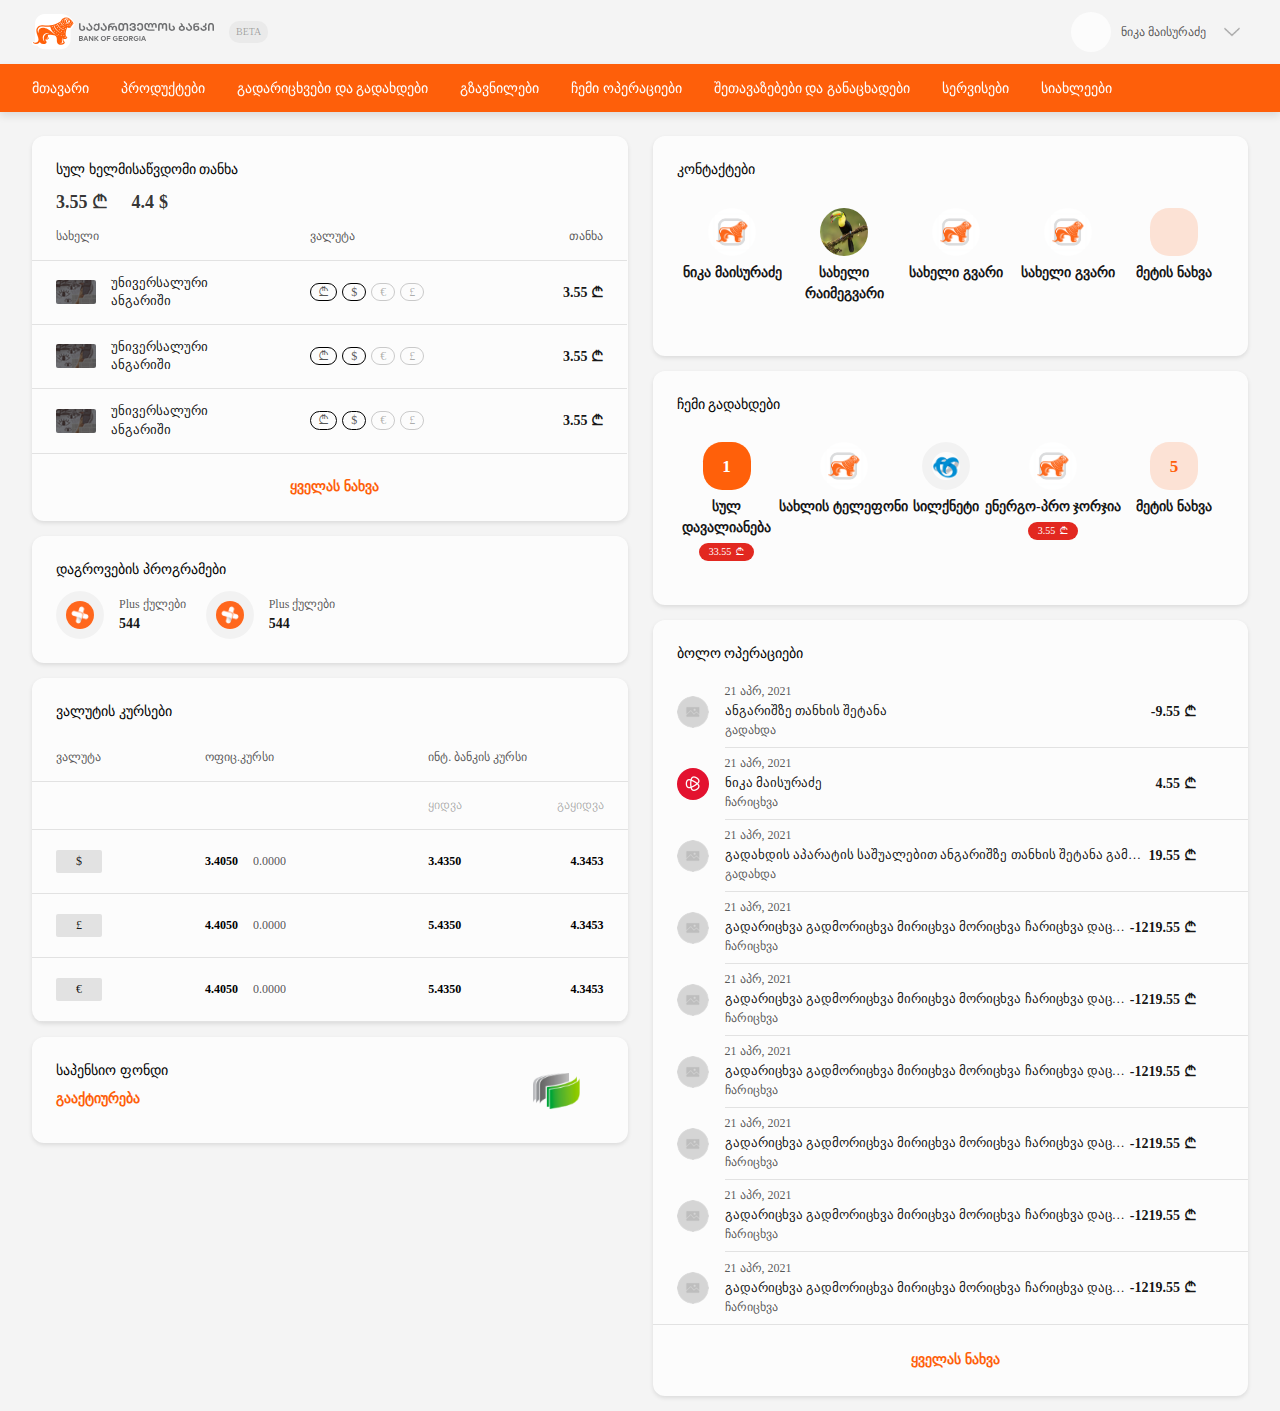
<file: index.html>
<html lang="en">
<head>
    <meta charset="UTF-8">
    <meta http-equiv="X-UA-Compatible" content="IE=edge">
    <meta name="viewport" content="width=device-width, initial-scale=1.0">
    <title>iBank</title>
    <link rel="stylesheet" href="styles.css">
    <link rel="stylesheet" href="https://cdnjs.cloudflare.com/ajax/libs/font-awesome/5.15.3/css/all.min.css" integrity="sha512-iBBXm8fW90+nuLcSKlbmrPcLa0OT92xO1BIsZ+ywDWZCvqsWgccV3gFoRBv0z+8dLJgyAHIhR35VZc2oM/gI1w==" crossorigin="anonymous" />
</head>
<body>
     <header>
        <div class="menu-bar">
            <div class="container">
                <div class="logo-wrapper">
                    <img src="Assets/large.svg" alt="">
                    <div class="website-version text-normal not-available">BETA</div>
                </div>
                <div class="options-wrapper">
                    <i class="fas fa-moon icon-border icon-center"></i>
                    <i class="far fa-user icon-center"></i>
                    <div class="user-name text-small">ნიკა მაისურაძე</div>
                    <div class="icon-border icon-center">
                        <img src="Assets/profile-arrow.png" style="width: 16px">
                    </div>
                </div>
            </div>
        </div>
    </header>
    
    <nav class="nav-bar">
        <div class="container">
            <a href="#">მთავარი</a>
            <a href="#">პროდუქტები</a>
            <a href="#">გადარიცხვები და გადახდები</a>
            <a href="#">გზავნილები</a>
            <a href="#">ჩემი ოპერაციები</a>
            <a href="#">შეთავაზებები და განაცხადები</a>
            <a href="#">სერვისები</a>
            <a href="./pages/news.html">სიახლეები</a>
        </div>
    </nav>

    <main class="container">
        <!-- left column -->
        <div class="main-column">
            <section class="section-card plastic-card">
                <h3 class="section-name">სულ ხელმისაწვდომი თანხა</h3>
                <div class="section-content">
                    <div class="current-balance">
                        <div class="money-unit text-normal-bold">
                            <div class="money-amount">3.55</div>
                            <div class="money-currency">₾</div>
                        </div>
                        <div class="money-unit text-normal-bold">
                            <div class="money-amount">4.4</div>
                            <div class="money-currency">$</div>
                        </div>
                    </div>
                    <div class="plastic-card-info">
                        <div class="grid-row">
                            <div class="col-name">სახელი</div>
                            <div class="col-name column-2">ვალუტა</div>
                            <div class="col-name column-3">თანხა</div>
                        </div>

                        <div class="grid-row ">
                            <div class="plastic-card-wrapper">
                                <img src="Assets/4.png" alt="">
                                <div class="text-normal">უნივერსალური ანგარიში</div>
                            </div>

                            <div class="currency-wrapper text-small column-2">
                                <div>₾</div>
                                <div>$</div>
                                <div class="not-available">€</div>
                                <div class="not-available">£</div>
                            </div>

                            <div class="money-unit text-normal-bold column-3">
                                <div class="money-amount">3.55</div>
                                <div class="money-currency">₾</div>
                            </div>
                        </div>

                        <div class="grid-row ">
                            <div class="plastic-card-wrapper">
                                <img src="Assets/4.png" alt="">
                                <div class="text-normal">უნივერსალური ანგარიში</div>
                            </div>

                            <div class="currency-wrapper text-small column-2">
                                <div>₾</div>
                                <div>$</div>
                                <div class="not-available">€</div>
                                <div class="not-available">£</div>
                            </div>

                            <div class="money-unit text-normal-bold column-3">
                                <div class="money-amount">3.55</div>
                                <div class="money-currency">₾</div>
                            </div>
                        </div>

                        <div class="grid-row ">
                            <div class="plastic-card-wrapper">
                                <img src="Assets/4.png" alt="">
                                <div class="text-normal">უნივერსალური ანგარიში</div>
                            </div>

                            <div class="currency-wrapper text-small column-2">
                                <div>₾</div>
                                <div>$</div>
                                <div class="not-available">€</div>
                                <div class="not-available">£</div>
                            </div>

                            <div class="money-unit text-normal-bold column-3">
                                <div class="money-amount">3.55</div>
                                <div class="money-currency">₾</div>
                            </div>
                        </div>

                        <div class="grid-row">
                            <div class="list-all">
                                <div>
                                    <i class="fas fa-chevron-right" style="height:10px"></i>
                                    <div class="text-normal-bold">ყველას ნახვა</div>
                                </div>
                            </div>
                        </div>
                        
                    </div>
                    
                </div>
            </section>
            <section class="section-card points">
                <h3 class="section-name">დაგროვების პროგრამები</h3>
                <div class="section-content">
                    <div class="points-wrapper">
                        <img class="profile-image" src="Assets/plus.png" alt="">
                        <div class="points-info">
                            <div class="text-small">Plus ქულები</div>
                            <div class="text-normal-bold">544</div>
                        </div>
                    </div>
                    <div class="points-wrapper">
                        <img class="profile-image" src="Assets/plus.png" alt="">
                        <div class="points-info">
                            <div class="text-small">Plus ქულები</div>
                            <div class="text-normal-bold">544</div>
                        </div>
                    </div>
                </div>
            </section>

            <section class="section-card currency">
                <h3 class="section-name">ვალუტის კურსები</h3>
                <div class="section-content">

                    <div class="col-currency col-name">ვალუტა</div>
                    <div class="col-officialCurrency col-name">ოფიც.კურსი</div>
                    <div class="col-ibankCurrency col-name">ინტ. ბანკის კურსი</div>

                    <div class="col-empty"></div>
                    <div class="col-buyPrice text-small not-available">ყიდვა</div>
                    <div class="col-sellPrice text-small not-available">გაყიდვა</div>

                        <div class="col-currency text-small"><div>$</div></div>
                        <div class="col-officialCurrency">
                            <div class="text-small-bold">3.4050</div>
                            <div class="text-small">0.0000</div>
                        </div>
                        <div class="col-buyPrice text-small-bold">3.4350</div>
                        <div class="col-sellPrice text-small-bold">4.3453</div>

                        <div class="col-currency text-small"><div>£</div></div>
                        <div class="col-officialCurrency">
                            <div class="text-small-bold">4.4050</div>
                            <div class="text-small">0.0000</div>
                        </div>
                        <div class="col-buyPrice text-small-bold">5.4350</div>
                        <div class="col-sellPrice text-small-bold">4.3453</div>
                    
                        <div class="col-currency text-small"><div>€</div></div>
                        <div class="col-officialCurrency">
                            <div class="text-small-bold">4.4050</div>
                            <div class="text-small">0.0000</div>
                        </div>
                        <div class="col-buyPrice text-small-bold">5.4350</div>
                        <div class="col-sellPrice text-small-bold">4.3453</div>

                </div>
            </section>

            <section class="section-card pension">
                <h3 class="section-name">საპენსიო ფონდი</h3>
                <div class="section-content">
                    <a class="text-normal-bold" href="#">გააქტიურება</a>
                    <img class="pension-image" src="Assets/pension-agency-logo.png" alt="">
                </div>
            </section>
        </div>
        <!-- right column -->
        <div class="main-column">

            <section class="section-card contacts">
                <h3 class="section-name">კონტაქტები</h3>
                <div class="section-content">

                    <div class="profiles-section">
                        <div class="profile-item">
                            <img class="profile-image" src="Assets/BOG.png" alt="">
                            <div class="profile-name text-normal-bold">ნიკა მაისურაძე</div>
                        </div>
                        <div class="profile-item">
                            <img class="profile-image" src="Assets/toucan.jpg" alt="">
                            <div class="profile-name text-normal-bold">სახელი რაიმეგვარი</div>
                        </div>
                        <div class="profile-item">
                            <img class="profile-image" src="Assets/BOG.png" alt="">
                            <div class="profile-name text-normal-bold">სახელი გვარი</div>
                        </div>
                        <div class="profile-item">
                            <img class="profile-image" src="Assets/BOG.png" alt="">
                            <div class="profile-name text-normal-bold">სახელი გვარი</div>
                        </div>
                    </div>

                    <div class="profile-item see-more">
                        <i class="fas fa-ellipsis-h icon-center profile-image"></i>
                        <div class="profile-name text-normal-bold">მეტის ნახვა</div>
                    </div>

                </div>
            </section>

            <section class="section-card payments">
                <h3 class="section-name">ჩემი გადახდები</h3>
                <div class="section-content">

                    <div class="profile-item all-payments">
                        <div class="icon-center profile-image text-normal-bold">1</div>
                        <div class="profile-name text-normal-bold">სულ დავალიანება</div>
                        <div class="money-unit text-small">
                            <div class="money-amount">33.55</div>
                            <div class="money-currency">₾</div>
                        </div>
                    </div>

                     <div class="payments-section"> 

                        <div class="profile-item">
                            <img class="profile-image" src="Assets/BOG.png" alt="">
                            <div class="profile-name text-normal-bold">სახლის ტელეფონი</div>
                        
                        </div>
                        <div class="profile-item">
                            <img class="profile-image profile-icon" src="Assets/silknet.jpg" alt="">
                            <div class="profile-name text-normal-bold">სილქნეტი</div>
            
                        </div>
                        <div class="profile-item">
                            <img class="profile-image" src="Assets/BOG.png" alt="">
                            <div class="profile-name text-normal-bold">ენერგო-პრო ჯორჯია</div>
                            <div class="money-unit text-small">
                                <div class="money-amount">3.55</div>
                                <div class="money-currency">₾</div>
                            </div>
                        </div>

                    </div>

                    <div class="profile-item see-more">
                        <div class="icon-center profile-image text-normal-bold">5</div>
                        <div class="profile-name text-normal-bold">მეტის ნახვა</div>
                    </div>

                </div>
            </section>

            <section class="section-card last-operations">
                <h3 class="section-name">ბოლო ოპერაციები</h3>
                <div class="section-content">

                    <div class="operation-records">
                        <img class="operation-image" src="Assets/no-image-large.png"></img>
                        <div class="operation-data-wrapper">
                            <div class="operation-data-grid">
                                <div class="operation-data text-small">21 აპრ, 2021</div>
                                <div class="operation-location text-normal">ანგარიშზე თანხის შეტანა</div>
                                <div class="operation-type text-small">გადახდა</div >
                            </div>
                        </div>
                        <div class="money-unit text-normal-bold">
                            <div class="money-amount">-9.55</div>
                            <div class="money-currency">₾</div>
                            <i class="fas fa-ellipsis-v icon-border icon-center"></i>
                        </div>
                    </div>

                    <div class="operation-records">
                        <img class="operation-image" src="Assets/magti.jpeg"></img>
                        <div class="operation-data-wrapper">
                            <div class="operation-data-grid">
                                <div class="operation-data text-small">21 აპრ, 2021</div>
                                <div class="operation-location text-normal">ნიკა მაისურაძე</div>
                                <div class="operation-type text-small">ჩარიცხვა</div >
                            </div>
                        </div>
                        <div class="money-unit text-normal-bold">
                            <div class="money-amount">4.55</div>
                            <div class="money-currency">₾</div>
                            <i class="fas fa-ellipsis-v icon-border icon-center"></i>
                        </div>
                    </div>

                    <div class="operation-records">
                        <img class="operation-image" src="Assets/no-image-large.png"></img>
                        <div class="operation-data-wrapper">
                            <div class="operation-data-grid">
                                <div class="operation-data text-small">21 აპრ, 2021</div>
                                <div class="operation-location text-normal">გადახდის აპარატის საშუალებით ანგარიშზე თანხის შეტანა გამოტანა მიტანა მოტანა</div>
                                <div class="operation-type text-small">გადახდა</div >
                            </div>
                        </div>
                        <div class="money-unit text-normal-bold">
                            <div class="money-amount">19.55</div>
                            <div class="money-currency">₾</div>
                            <i class="fas fa-ellipsis-v icon-border icon-center"></i>
                        </div>
                    </div>

                    <div class="operation-records">
                        <img class="operation-image" src="Assets/no-image-large.png"></img>
                        <div class="operation-data-wrapper">
                            <div class="operation-data-grid">
                                <div class="operation-data text-small">21 აპრ, 2021</div>
                                <div class="operation-location text-normal">გადარიცხვა გადმორიცხვა მირიცხვა მორიცხვა ჩარიცხვა დაცხა გაცხა გამოცხა</div>
                                <div class="operation-type text-small">ჩარიცხვა</div >
                            </div>
                        </div>
                        <div class="money-unit text-normal-bold">
                            <div class="money-amount">-1219.55</div>
                            <div class="money-currency">₾</div>
                            <i class="fas fa-ellipsis-v icon-border icon-center"></i>
                        </div>
                    </div>

                    <div class="operation-records">
                        <img class="operation-image" src="Assets/no-image-large.png"></img>
                        <div class="operation-data-wrapper">
                            <div class="operation-data-grid">
                                <div class="operation-data text-small">21 აპრ, 2021</div>
                                <div class="operation-location text-normal">გადარიცხვა გადმორიცხვა მირიცხვა მორიცხვა ჩარიცხვა დაცხა გაცხა გამოცხა</div>
                                <div class="operation-type text-small">ჩარიცხვა</div >
                            </div>
                        </div>
                        <div class="money-unit text-normal-bold">
                            <div class="money-amount">-1219.55</div>
                            <div class="money-currency">₾</div>
                            <i class="fas fa-ellipsis-v icon-border icon-center"></i>
                        </div>
                    </div>

                    <div class="operation-records">
                        <img class="operation-image" src="Assets/no-image-large.png"></img>
                        <div class="operation-data-wrapper">
                            <div class="operation-data-grid">
                                <div class="operation-data text-small">21 აპრ, 2021</div>
                                <div class="operation-location text-normal">გადარიცხვა გადმორიცხვა მირიცხვა მორიცხვა ჩარიცხვა დაცხა გაცხა გამოცხა</div>
                                <div class="operation-type text-small">ჩარიცხვა</div >
                            </div>
                        </div>
                        <div class="money-unit text-normal-bold">
                            <div class="money-amount">-1219.55</div>
                            <div class="money-currency">₾</div>
                            <i class="fas fa-ellipsis-v icon-border icon-center"></i>
                        </div>
                    </div>

                    <div class="operation-records">
                        <img class="operation-image" src="Assets/no-image-large.png"></img>
                        <div class="operation-data-wrapper">
                            <div class="operation-data-grid">
                                <div class="operation-data text-small">21 აპრ, 2021</div>
                                <div class="operation-location text-normal">გადარიცხვა გადმორიცხვა მირიცხვა მორიცხვა ჩარიცხვა დაცხა გაცხა გამოცხა</div>
                                <div class="operation-type text-small">ჩარიცხვა</div >
                            </div>
                        </div>
                        <div class="money-unit text-normal-bold">
                            <div class="money-amount">-1219.55</div>
                            <div class="money-currency">₾</div>
                            <i class="fas fa-ellipsis-v icon-border icon-center"></i>
                        </div>
                    </div>

                    <div class="operation-records">
                        <img class="operation-image" src="Assets/no-image-large.png"></img>
                        <div class="operation-data-wrapper">
                            <div class="operation-data-grid">
                                <div class="operation-data text-small">21 აპრ, 2021</div>
                                <div class="operation-location text-normal">გადარიცხვა გადმორიცხვა მირიცხვა მორიცხვა ჩარიცხვა დაცხა გაცხა გამოცხა</div>
                                <div class="operation-type text-small">ჩარიცხვა</div >
                            </div>
                        </div>
                        <div class="money-unit text-normal-bold">
                            <div class="money-amount">-1219.55</div>
                            <div class="money-currency">₾</div>
                            <i class="fas fa-ellipsis-v icon-border icon-center"></i>
                        </div>
                    </div>

                    <div class="operation-records">
                        <img class="operation-image" src="Assets/no-image-large.png"></img>
                        <div class="operation-data-wrapper">
                            <div class="operation-data-grid">
                                <div class="operation-data text-small">21 აპრ, 2021</div>
                                <div class="operation-location text-normal">გადარიცხვა გადმორიცხვა მირიცხვა მორიცხვა ჩარიცხვა დაცხა გაცხა გამოცხა</div>
                                <div class="operation-type text-small">ჩარიცხვა</div >
                            </div>
                        </div>
                        <div class="money-unit text-normal-bold">
                            <div class="money-amount">-1219.55</div>
                            <div class="money-currency">₾</div>
                            <i class="fas fa-ellipsis-v icon-border icon-center"></i>
                        </div>
                    </div>

                    <div class="operation-records">
                        <div class="list-all">
                            <div>
                                <i class="fas fa-chevron-right" style="height:10px"></i>
                                <div class="text-normal-bold">ყველას ნახვა</div>
                            </div>
                        </div>
                    </div>

                </div>
            </section>
            <!-- <section class="section-card empty-template">
                <h3 class="section-name">სულ ხელმისაწვდომი თანხა</h3>
                <div class="section-content">

                </div>
            </section> -->
       
        </div>
    </main>

    <!-- <footer>
        <div class="container">
            <div class="footer-bar">
                <div class="footer-left-wrapper">
                    <div class="text-normal not-available">© 1997 - 2021 საქართველოს ბანკი</div>
                    <div class="footer-links text-small">
                        <div>პირობები</div>
                        <div>შეტყობინებები</div>
                        <div>ცხელი ხაზი</div>
                        <div>უსაფრთხოების ცენტრი</div>
                    </div>
                </div>
                <div class="footer-icons"></div>
                <div class="download-links"></div>
                <div class="language"></div>
            </div>
        </div>
    </footer> -->
</body>
</html>
</file>
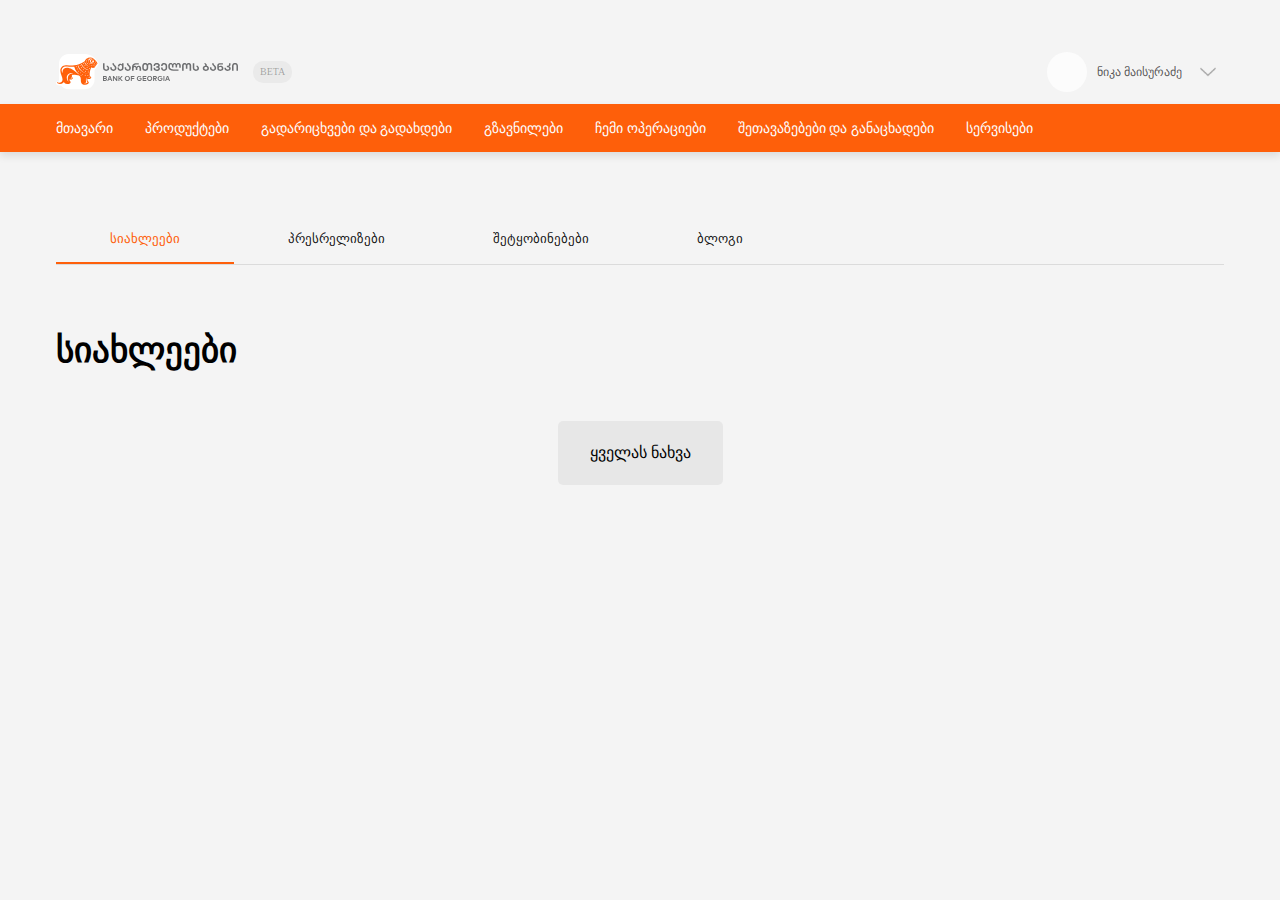
<file: pages/news.html>
<html lang="en">
<head>
    <meta charset="UTF-8">
    <meta http-equiv="X-UA-Compatible" content="IE=edge">
    <meta name="viewport" content="width=device-width, initial-scale=1.0">
    <title>iBank</title>
    <link rel="stylesheet" href="news.css">
    <link rel="stylesheet" href="https://cdnjs.cloudflare.com/ajax/libs/font-awesome/5.15.3/css/all.min.css" integrity="sha512-iBBXm8fW90+nuLcSKlbmrPcLa0OT92xO1BIsZ+ywDWZCvqsWgccV3gFoRBv0z+8dLJgyAHIhR35VZc2oM/gI1w==" crossorigin="anonymous" />
</head>
<body>
     <header>
        <div class="menu-bar">
            <div class="container">
                <div class="logo-wrapper">
                    <img src="../Assets/large.svg" alt="">
                    <div class="website-version text-normal not-available">BETA</div>
                </div>
                <div class="options-wrapper">
                    <i class="fas fa-moon icon-border icon-center"></i>
                    <i class="far fa-user icon-center"></i>
                    <div class="user-name text-small">ნიკა მაისურაძე</div>
                    <div class="icon-border icon-center">
                        <img src="../Assets/profile-arrow.png" style="width: 16px">
                    </div>
                </div>
            </div>
        </div>
    </header>
    
    <nav class="nav-bar">
        <div class="container">
            <a href="../index.html">მთავარი</a>
            <a href="#">პროდუქტები</a>
            <a href="#">გადარიცხვები და გადახდები</a>
            <a href="#">გზავნილები</a>
            <a href="#">ჩემი ოპერაციები</a>
            <a href="#">შეთავაზებები და განაცხადები</a>
            <a href="#">სერვისები</a>
        </div>
    </nav>

    <div class="tab-switcher">
        <div class="container">
            <div class="tab-nav text-normal">
                <div class="tab-link tab-active">სიახლეები</div>
                <div class="tab-link">პრესრელიზები</div>
                <div class="tab-link">შეტყობინებები</div>
                <div class="tab-link">ბლოგი</div>
            </div>
            <div class="tab-header">სიახლეები</div>
            <div class="tab-content">
                <div class="content-section section-active">
                    <!-- <div class="content-card">
                        <img src='../Assets/toucan.jpg' class="card-image"></img>
                        <div class="card-date text-small">06.მაი.2021</div>
                        <div class="card-desc text-normal">სპეციალური შეთავაზება American Express ბარათის მფლობელთათვის ულიმიტო მიქს შმიქსი</div>
                        <a href="#" class="card-more">გაიგე მეტი</a>
                    </div> -->
                </div>
            </div>
            <div class="content-more" section-index="0" onclick="loadMore()">ყველას ნახვა</div>
        </div>
    </div>

<script>

    class Config{
        constructor(list){
            this.InputData = list;
        }
    }

    class Catalog extends Config {

        appendNode(node,targetNode){
            targetNode.appendChild(node);
        }

        createCard(type, classNames = null, value = null, attr = null, attrValue = null){
            let node = document.createElement(type);
            
            node.className = classNames;            
            node.innerText = value;
            node.setAttribute(attr,attrValue);
            return node;
        }

        render(){
            const section = document.querySelector('.content-section');
            section.innerHTML = '';
            console.log(this.InputData);
            this.InputData.forEach((item,index)=>{

                let cardNode = this.createCard('div', 'content-card');

                cardNode.appendChild( this.createCard('img', 'card-image', undefined, 'src', item.imageURL) );
                cardNode.appendChild( this.createCard('div', 'card-date text-small', item.date) );
                cardNode.appendChild( this.createCard('div', 'card-desc text-normal', item.text) );
                cardNode.appendChild( this.createCard('a', 'card-more', 'გაიგე მეტი', 'href', item.link) );

                cardNode.style.animationDelay = `${0.1 * index}s`;
                this.appendNode(cardNode, section);
            })
        }


    }

    // ============================================================ Input Data
    var cardItems;
    async function pullData(tabIndex,recordsAmount,id){
        switch(tabIndex){
            case 0:{
                var url = 'https://my-json-server.typicode.com/Nika-m/iBank_MainPage/news';
                break;
            }
            case 1:{
                var url = 'https://my-json-server.typicode.com/Nika-m/iBank_MainPage/press';
                break;
            }
            case 2:{
                var url = 'https://my-json-server.typicode.com/Nika-m/iBank_MainPage/notifications';
                break;
            }
            case 3:{
                var url = 'https://my-json-server.typicode.com/Nika-m/iBank_MainPage/blog';
                break;
            }
        }
        fetch(url,{
        method:'GET'
        }).then((response)=>{
            return response.json();
        }).then((result)=>{
            cardItems = result.slice(0,recordsAmount);
            let catalog = new Catalog(cardItems);
            catalog.render()
        })

        // let sectionData  = await fetch(`http://localhost:3001/activities/${hostEmail}`)
        // let sectionData  = await fetch(url);
        // sectionData = await sectionData.json();

        // return sectionData;
    }   

    //data for default first page
    //const cardItems = pullData(0,8);

    pullData(0,8);
    // console.log(cardItems);
    // let catalog = new Catalog(cardItems);
    // catalog.render()


    function loadMore(){
        //current index of section
        let sectionIndex = document.querySelector('.content-more').getAttribute('section-index'); 
        pullData(parseInt(sectionIndex));
    }

    document.querySelectorAll('.tab-link').forEach( (element)=>{
    element.addEventListener('click', (event)=>{

        document.querySelector('.tab-header').textContent = event.target.textContent;

        document.querySelectorAll('.tab-link').forEach( element=> element.classList.remove('tab-active'));
        event.target.classList.toggle('tab-active');

        document.querySelectorAll('.content-section').forEach( element=> element.classList.remove('section-active'));

        [...event.target.parentNode.children].forEach((item,index)=>{
            if(item === event.target){
                console.log(`you clicked on ${index} tab, trying to show you related content`);
                // document.querySelectorAll('.content-section')[index].classList.toggle('section-active');
                document.querySelector('.content-more').setAttribute('section-index',index)
                pullData(index,8);
                // pulldata renders itself 
            }
        })
    });
    })
</script>
</file>
<file: styles.css>
@font-face {
    font-family: 'BOG Headline';
    src: url('https://webstatic.bog.ge/fonts/BOG/BOG-Headline-Medium.eot');
    src: url('https://webstatic.bog.ge/fonts/BOG/BOG-Headline-Medium.eot?#iefix') format('embedded-opentype'),
    url('https://webstatic.bog.ge/fonts/BOG/BOG-Headline-Medium.woff2') format('woff2'),
    url('https://webstatic.bog.ge/fonts/BOG/BOG-Headline-Medium.woff') format('woff'),
    url('https://webstatic.bog.ge/fonts/BOG/BOG-Headline-Medium.ttf') format('truetype'),
    url('https://webstatic.bog.ge/fonts/BOG/BOG-Headline-Medium.svg#BOG-Headline-Medium') format('svg');
    font-weight: 500;
    font-style: normal;
    font-display: swap;
}
@font-face {
    font-family: 'BOG';
    src: url('https://webstatic.bog.ge/fonts/BOG/BOG-Regular.eot');
    src: url('https://webstatic.bog.ge/fonts/BOG/BOG-Regular.eot?#iefix') format('embedded-opentype'),
    url('https://webstatic.bog.ge/fonts/BOG/BOG-Regular.woff2') format('woff2'),
    url('https://webstatic.bog.ge/fonts/BOG/BOG-Regular.woff') format('woff'),
    url('https://webstatic.bog.ge/fonts/BOG/BOG-Regular.ttf') format('truetype'),
    url('https://webstatic.bog.ge/fonts/BOG/BOG-Regular.svg#BOG-Regular') format('svg');
    font-weight: normal;
    font-style: normal;
    font-display: swap;
}
@font-face {
    font-family: 'BOG';
    src: url('https://webstatic.bog.ge/fonts/BOG/BOG-Medium.eot');
    src: url('https://webstatic.bog.ge/fonts/BOG/BOG-Medium.eot?#iefix') format('embedded-opentype'),
    url('https://webstatic.bog.ge/fonts/BOG/BOG-Medium.woff2') format('woff2'),
    url('https://webstatic.bog.ge/fonts/BOG/BOG-Medium.woff') format('woff'),
    url('https://webstatic.bog.ge/fonts/BOG/BOG-Medium.ttf') format('truetype'),
    url('https://webstatic.bog.ge/fonts/BOG/BOG-Medium.svg#BOG-Medium') format('svg');
    font-weight: 500;
    font-style: normal;
    font-display: swap;
}
@font-face {
    font-family: 'BOG';
    src: url('https://webstatic.bog.ge/fonts/BOG/BOG-SemiBold.eot');
    src: url('https://webstatic.bog.ge/fonts/BOG/BOG-SemiBold.eot?#iefix') format('embedded-opentype'),
    url('https://webstatic.bog.ge/fonts/BOG/BOG-SemiBold.woff2') format('woff2'),
    url('https://webstatic.bog.ge/fonts/BOG/BOG-SemiBold.woff') format('woff'),
    url('https://webstatic.bog.ge/fonts/BOG/BOG-SemiBold.ttf') format('truetype'),
    url('https://webstatic.bog.ge/fonts/BOG/BOG-SemiBold.svg#BOG-SemiBold') format('svg');
    font-weight: 600;
    font-style: normal;
    font-display: swap;
}
@font-face {
    font-family: 'BOG';
    src: url('https://webstatic.bog.ge/fonts/BOG/BOG-Bold.eot');
    src: url('https://webstatic.bog.ge/fonts/BOG/BOG-Bold.eot?#iefix') format('embedded-opentype'),
    url('https://webstatic.bog.ge/fonts/BOG/BOG-Bold.woff2') format('woff2'),
    url('https://webstatic.bog.ge/fonts/BOG/BOG-Bold.woff') format('woff'),
    url('https://webstatic.bog.ge/fonts/BOG/BOG-Bold.ttf') format('truetype'),
    url('https://webstatic.bog.ge/fonts/BOG/BOG-Bold.svg#BOG-Bold') format('svg');
    font-weight: bold;
    font-style: normal;
    font-display: swap;
}
@font-face {
    font-family: 'MarkGEO';
    src: url('https://webstatic.bog.ge/fonts/markgeo/MarkGEO-Light/MarkGEO-Light.eot');
    src: url('https://webstatic.bog.ge/fonts/markgeo/MarkGEO-Light/MarkGEO-Light.woff2') format('woff2'),
    url('https://webstatic.bog.ge/fonts/markgeo/MarkGEO-Light/MarkGEO-Light.woff') format('woff'),
    url('https://webstatic.bog.ge/fonts/markgeo/MarkGEO-Light/MarkGEO-Light.ttf') format('truetype'),
    url('https://webstatic.bog.ge/fonts/markgeo/MarkGEO-Light/MarkGEO-Light.svg#MarkGEO-Light') format('svg'),
    url('https://webstatic.bog.ge/fonts/markgeo/MarkGEO-Light/MarkGEO-Light.eot?#iefix') format('embedded-opentype');
    font-weight: normal;
    font-style: normal;
    font-display: swap;
}
@font-face {
    font-family: 'MarkGEO';
    src: url('https://webstatic.bog.ge/fonts/markgeo/MarkGEO-SemiBold/MarkGEO-SemiBold.eot');
    src: url('https://webstatic.bog.ge/fonts/markgeo/MarkGEO-SemiBold/MarkGEO-SemiBold.woff2') format('woff2'),
    url('https://webstatic.bog.ge/fonts/markgeo/MarkGEO-SemiBold/MarkGEO-SemiBold.woff') format('woff'),
    url('https://webstatic.bog.ge/fonts/markgeo/MarkGEO-SemiBold/MarkGEO-SemiBold.ttf') format('truetype'),
    url('https://webstatic.bog.ge/fonts/markgeo/MarkGEO-SemiBold/MarkGEO-SemiBold.svg#MarkGEO-SemiBold') format('svg'),
    url('https://webstatic.bog.ge/fonts/markgeo/MarkGEO-SemiBold/MarkGEO-SemiBold.eot?#iefix') format('embedded-opentype');
    font-weight: 600;
    font-style: normal;
    font-display: swap;
}
@font-face {
    font-family: 'MarkGEO';
    src: url('https://webstatic.bog.ge/fonts/markgeo/MarkGEO-Bold/MarkGEO-Bold.eot');
    src: url('https://webstatic.bog.ge/fonts/markgeo/MarkGEO-Bold/MarkGEO-Bold.woff2') format('woff2'),
    url('https://webstatic.bog.ge/fonts/markgeo/MarkGEO-Bold/MarkGEO-Bold.woff') format('woff'),
    url('https://webstatic.bog.ge/fonts/markgeo/MarkGEO-Bold/MarkGEO-Bold.ttf') format('truetype'),
    url('https://webstatic.bog.ge/fonts/markgeo/MarkGEO-Bold/MarkGEO-Bold.svg#MarkGEO-Bold') format('svg'),
    url('https://webstatic.bog.ge/fonts/markgeo/MarkGEO-Bold/MarkGEO-Bold.eot?#iefix') format('embedded-opentype');
    font-weight: bold;
    font-style: normal;
    font-display: swap;
}

*{
    box-sizing: border-box;
    margin: 0;
    padding: 0;
}
body{
    margin: 0;
    background-color: #f4f4f4;
}
.container{
    width: 1296px;
    margin: auto;
}
main{
    display: flex;
    gap: 25px;
    margin-top: 24px !important;
}
.grid-row{
    display: contents;
}
.grid-row *{
    display: flex;
}
/* ============================================================ menu bar */

/* .menu-bar .container{
    width: 100%;
    height: 64px;
} */
.website-version{
    font-size: 10px !important;

    background-color: rgba(0,0,0,0.04);
    border-radius: 10px;
    margin-left: 15px;
    padding: 2px 7px;
}
/* general component */
.icon-border{
    height: 32px;
    width: 32px;

    border-radius: 50%;
    font-size: 12px;

    transition: background 0.5s;
}
.icon-border:hover{
    background-color: rgba(0,0,0,0.04);
}


/* //----------------------------------- */

.icon-center{
    display: flex !important;
    align-items: center;
    justify-content: center;
}

.options-wrapper .user-name{
    margin-right: 10px;
}
.options-wrapper .fa-user{
    width: 40px;
    height: 40px;
    margin-right: 10px;

    background-color: #fcfcfc;
    border-radius: 50%;
    font-size:13px;
}
.options-wrapper .fa-moon{
    margin-right: 30px;
}
.logo-wrapper{
    display: flex;
    align-items: center;
}
.logo-wrapper img{
    object-fit: cover;
    height: 36px;
    object-position: 0;
}
.options-wrapper{
    display: flex;
    align-items: center;
}


/* ============================================================ nav bar */
.nav-bar{
    height: 48px;
    background-color: #fe5f0a;
    display: flex;
    flex-wrap: wrap;
    overflow: hidden;
    position: sticky;
    top: 0;
    z-index: 4;

    box-shadow: rgba(0,0,0,0.1) 0px 4px 8px 0px;
}
.nav-bar a{
    font-family: 'MarkGEO';
    display: flex;
    align-items: center;
    height: 48px;
    
    white-space: nowrap; 
    font-size: 14px;
    text-decoration: none;
    color: #fcfcfc;
    margin-right: 32px;
}
.nav-bar a:hover{
    font-weight: bold;
}
.nav-bar .container {
    display: flex;
    flex-wrap: wrap;
}


/*============================================================ container settings */ 
.menu-bar .container{
    height: 64px;
    display: flex;
    align-items: center;
    justify-content: space-between;
}

.main-column{
    width: 50%;
}

/*============================================================ section settings */
.section-card{
    padding:24px;
    margin-bottom: 15px;
    border-radius: 12px;
    background-color: #fcfcfc;
    box-shadow: rgba(0,0,0,0.1) 0px 2px 4px 0px;
    overflow: hidden;
}
.section-content{
    display: flex;
    padding-top: 12px;
}



/* ============================================================ contacts */
.profiles-section{
    display: flex;
    height: 140px;
    flex-wrap: wrap;
    flex-grow: 1;
    overflow: hidden;
}
.profile-item{
    display: flex;
    flex-direction: column;
    align-items: center;
    justify-content: flex-start;
    flex-grow: 1;
    flex-shrink: 0;

    height: 140px;
    padding: 16px 2px;
    /* width: 100px; */

    border-radius: 12px;
    transition: background 0.5s;
}
.profiles-section .profile-item{
    flex-basis: 25%;
}
.see-more{
    flex-grow: 0;
    width: 100px;
    justify-self: flex-end;
}
.all-payments{
    flex-grow: 0;
    width: 100px;
    justify-self: flex-start;
}
.profile-item:hover{
    background-color: rgba(0,0,0,0.04);
}

.profile-name{
    text-align: center;
    margin-top: 6px;
}
.profile-image{
    width: 48px;
    height: 48px;
    border-radius: 50%;
}

.contacts .fa-ellipsis-h{
    background-color: rgba(255, 96, 10, 0.16);
    color: rgba(255, 96, 10);
    border-radius: 40%;
}

/* ============================================================ payments */
.payments-section{
    display: flex;
    flex-wrap: wrap;
    flex-grow: 1;
    overflow: hidden;
    height: 155px;
}
.payments .fa-ellipsis-h{
    background-color: rgba(255, 96, 10, 0.16);
    color: rgba(255, 96, 10);
    border-radius: 40%;
}
.payments .see-more .icon-center {
    font-size: 17px;
    background-color: rgba(255, 96, 10, 0.16);
    color: rgba(255, 96, 10);
    border-radius: 40%;
}
.payments .all-payments .icon-center{
    font-size: 17px;
    background-color: rgba(255, 96, 10);
    color: white;
    border-radius: 40%;
}

.payments .profile-item{
    height: 155px;
}

.payments .money-unit{
    font-size: 10px !important;
    background-color: #E22820;
    color: white;
    margin-top: 5px;
    padding: 2px 10px;
    border-radius: 10px;
}
/* ============================================================ gathering programs */
.points-wrapper{
    display: flex;
    align-items: center;
    margin-right: 20px;
}
.points-info{
    margin-left: 15px;
}

.points .profile-image, .profile-icon{
    border: solid 10px rgba(0,0,0,0.04);
    border-radius: 50%;
}

/* ============================================================ pension */
.pension .section-content{
    align-items: flex-end;
    justify-content: space-between;
    padding-top: 0px;
    margin-top: -17px;
}
.pension a{
    text-decoration: none;
    color: #fe5f0a;
    padding: 10px 0px;
}
.pension-image{
    width: 56px;
    height: 56px;
    margin-right: 20px;
}

/* ============================================================ plastic card */
.plastic-card .section-content{
    flex-direction: column;
}
.current-balance{
    display: flex;
}
.current-balance .money-unit{
    margin-right: 25px;
    font-size: 18px !important;
    color: rgba(0,0,0,0.8);
    font-weight: 700;
}
/* general component money-unit*/
.money-unit{
    display: flex;
    align-items: center;

    font-size: 14px !important;
}
.money-amount{
    margin-right: 5px;
}
/* //----------------------------------- */
.plastic-card-info{
    margin: 0px -24px;
    display: grid;
    grid-template-columns: 2fr 2fr 1fr;
    grid-template-rows: 48px 64px 64px 64px 44px;
}
.plastic-card-info .list-all{
    margin-bottom: -24px;
}

.plastic-card-info .grid-row *{
    align-items: center;
}

/* adding left/right gutters for row */
.plastic-card-info .grid-row > :first-child{
    padding-left: 24px;
}
.plastic-card-info .grid-row > :last-child{
    padding-right: 24px;
}

/* border 1px to all direct children of grid-row EXCEPT last grid-row */
.plastic-card-info .grid-row:nth-last-child(n+3) > * {
    border-bottom: 1px solid rgba(0,0,0,0.1);
}
.plastic-card-info .not-available{
    border-color: rgba(0,0,0,0.2);
}

.plastic-card-wrapper img{
    border-radius: 2px;
    margin-right: 15px;
}

.currency-wrapper div{
    padding: 0px 8px;
    margin-right: 5px;

    border-radius: 10px;
    border: solid black 1px;
}

.column-3{
    justify-content: flex-end;
}

.column-2{
    padding-left: 40px;
}
.list-all{
    grid-column: 1 / 4;
}
/* //----------------------------------- section animations */
.plastic-card-info .grid-row:nth-child(n+2) > *{
    transition: background 0.5s;
}
/* change color of all grid-row (EXCEPT FIRST grid-row) direct childrens */
.plastic-card-info .grid-row:nth-child(n+2):hover:not(:last-child) > *{
    background-color: rgba(0,0,0,0.1);
}
/* ============================================================ currency */
.currency .section-content{
    margin: 0px -24px -24px -24px;
    display: grid;
    /* grid-template-columns: 1fr 2fr 1fr 1fr; */
    grid-template-columns: repeat(16, 1fr);
    grid-template-rows: 48px 48px 64px 64px 64px;
}

.currency .section-content div{
    display: flex;
    align-items: center;
}

/* all divs containing class starting with 'col' */
.currency .section-content div[class^="col"]{
    padding: 0px 24px;
    border-bottom: 1px solid rgba(0,0,0,0.1);
}

/* ============================================================ text settings */

.text-small{
    font-family: 'BOG';
    font-size: 12px;
    line-height: 1.4em;
    font-weight: 500;
    color: rgba(0,0,0,0.68);
}
.text-small-bold{
    font-family: 'BOG';
    font-size: 12px;
    font-weight: bold;
    color: rgba(0,0,0,1);
}
.text-normal{
    font-family: 'BOG';
    font-size: 13px;
    line-height: 18.2px;
    font-weight: 500;
    color:rgba(0,0,0,0.92)
}
.text-normal-bold{
    font-family: 'BOG';
    font-size: 14px;
    line-height: 21px;
    font-weight: 600;
    color:rgba(0,0,0,0.92)
}
.not-available{
    color: rgba(0,0,0,0.32);
}
.section-name{
    font-family: 'BOG Headline';
    font-size: 14px;
    font-weight: 500;
    line-height: 1.4em;
}
.col-name{
    font-family: 'BOG Headline';
    font-size: 12px;
    /* font-weight: 500; */
    color: rgba(0,0,0,0.68);
}

/* ------------------------------------------------------------ */
.col-currency {
    grid-column: 1 / span 4;
}
.col-officialCurrency{
    grid-column: 5 / span 6;
    flex-wrap: wrap;
}
.col-ibankCurrency{
    grid-column: 11 / span 6;
    /* justify-content: center; */
}

.col-empty{
    grid-column: 1 / 11;
}
.col-buyPrice{
    grid-column: 11 / span 3;
}
.col-sellPrice{
    grid-column: 14 / span 3;
    justify-content: flex-end;
}


/* all columnts of col-currency expect NAME columns */
.col-currency:not(.col-name) div{
    background-color: rgba(0,0,0,0.1);
    color: rgba(0,0,0,0.9);
    padding: 3px 20px;
    border-radius: 2px;
}

.col-officialCurrency :first-child{
    margin-right: 15px;
}
.col-officialCurrency :last-child{
    color: rgba(0,0,0,0.7);
}

/* ============================================================ footer */
/* .footer-bar{
    display: flex;
}
.footer-links{
    display: flex;
}
.footer-left-wrapper{
    align-self: flex-start;
} */

/* ============================================================ last operations */
.last-operations .section-content{
    margin: 0px -24px;
    margin-bottom: -24px;
    flex-direction: column;
}
.operation-records{
    display: flex;
    align-items: center;
    transition: background 0.5s;
}
.operation-records > * {
    height: 72px;
    display: flex;
}
.operation-records .money-unit :first-child{
    margin-left: 5px;
}
.operation-records:nth-last-child(n+2):hover{
    background-color: rgba(0,0,0,0.08);
}
.operation-image{
    width:32px;
    height: 32px;
    margin-left: 24px;
    margin-right: 16px;
    border-radius: 50%;
}

.operation-data-grid{
    display: grid;
    align-content: center;
}
.operation-data-wrapper{
    flex-grow: 1;
}
.operation-records:nth-last-child(n+3) > :nth-child(n+2){
    border-bottom: 1px solid rgba(0,0,0,0.1);

}
.last-operations .fa-ellipsis-v{
    font-size: 15px;
    color: rgba(0,0,0,0.4);
    margin-right: 20px;
}
.operation-location{
    white-space: nowrap; 

    margin: 2px 0px;
    overflow: hidden;
    text-overflow: ellipsis;
    flex-shrink: 1;
}
/* general item */
.list-all{
    display: flex;
    justify-content: center;
    align-items: center;
    flex-grow: 1;
    border-top: 1px solid rgba(0,0,0,0.1);
    color: #fe5f0a;
}
.list-all > div{
    display: flex;
    align-items:center ;
    padding: 5px 15px 7px 15px;
    border-radius: 3px;
    transition: background 0.5s;
}
.list-all > div:hover{
    background-color: rgba(0,0,0,0.06);

}
.list-all div[class^="text"]{
    color: #fe5f0a;
    margin-left: 10px;
}

/* ============================================================ media queries */
@media (max-width: 1366px) {
    .container{
        width: 95%;
    }

}
@media (max-width: 1024px) {
    main{
        flex-wrap: wrap;
        justify-content: center;
        gap: 5px
        
    }
    .main-column{
        width: 600px;
    }
    .container{
        padding: 0px 28px;
    }
}
@media (max-width: 600px) {
    .container{
        padding: 0px
    }
    .nav-bar{
        display: none;
    }
    .logo-wrapper img{
        width: 45px;
        margin-left: 30px;
    }
    .options-wrapper{
        display: none;
    }
    .column-2{
        display: none;
    }
    .column-3{
        grid-column: 2 / 4 ;
    }


    .col-currency{
        grid-column: 1 / 4;
    }
    .col-officialCurrency{
        grid-column: 4 / 9;
    }
    .col-ibankCurrency{
        grid-column: 9 / 17;
    }
    .col-buyPrice{
        grid-column: 9 / 13;
    }
    .col-sellPrice{
        grid-column: 13 / 17;
    }
    .col-empty{
        grid-column: 1 / 9;
    }
}
</file>
<file: pages/news.css>
@font-face {
    font-family: 'BOG Headline';
    src: url('https://webstatic.bog.ge/fonts/BOG/BOG-Headline-Medium.eot');
    src: url('https://webstatic.bog.ge/fonts/BOG/BOG-Headline-Medium.eot?#iefix') format('embedded-opentype'),
    url('https://webstatic.bog.ge/fonts/BOG/BOG-Headline-Medium.woff2') format('woff2'),
    url('https://webstatic.bog.ge/fonts/BOG/BOG-Headline-Medium.woff') format('woff'),
    url('https://webstatic.bog.ge/fonts/BOG/BOG-Headline-Medium.ttf') format('truetype'),
    url('https://webstatic.bog.ge/fonts/BOG/BOG-Headline-Medium.svg#BOG-Headline-Medium') format('svg');
    font-weight: 500;
    font-style: normal;
    font-display: swap;
}
@font-face {
    font-family: 'BOG Headline';
    src: url('https://webstatic.bog.ge/fonts/BOG/BOG-Headline-Bold.eot');
    src: url('https://webstatic.bog.ge/fonts/BOG/BOG-Headline-Bold.eot?#iefix') format('embedded-opentype'),
    url('https://webstatic.bog.ge/fonts/BOG/BOG-Headline-Bold.woff2') format('woff2'),
    url('https://webstatic.bog.ge/fonts/BOG/BOG-Headline-Bold.woff') format('woff'),
    url('https://webstatic.bog.ge/fonts/BOG/BOG-Headline-Bold.ttf') format('truetype'),
    url('https://webstatic.bog.ge/fonts/BOG/BOG-Headline-Bold.svg#BOG-Headline-Bold') format('svg');
    font-weight: bold;
    font-style: normal;
    font-display: swap;
}
@font-face {
    font-family: 'BOG';
    src: url('https://webstatic.bog.ge/fonts/BOG/BOG-Regular.eot');
    src: url('https://webstatic.bog.ge/fonts/BOG/BOG-Regular.eot?#iefix') format('embedded-opentype'),
    url('https://webstatic.bog.ge/fonts/BOG/BOG-Regular.woff2') format('woff2'),
    url('https://webstatic.bog.ge/fonts/BOG/BOG-Regular.woff') format('woff'),
    url('https://webstatic.bog.ge/fonts/BOG/BOG-Regular.ttf') format('truetype'),
    url('https://webstatic.bog.ge/fonts/BOG/BOG-Regular.svg#BOG-Regular') format('svg');
    font-weight: normal;
    font-style: normal;
    font-display: swap;
}
@font-face {
    font-family: 'BOG';
    src: url('https://webstatic.bog.ge/fonts/BOG/BOG-Medium.eot');
    src: url('https://webstatic.bog.ge/fonts/BOG/BOG-Medium.eot?#iefix') format('embedded-opentype'),
    url('https://webstatic.bog.ge/fonts/BOG/BOG-Medium.woff2') format('woff2'),
    url('https://webstatic.bog.ge/fonts/BOG/BOG-Medium.woff') format('woff'),
    url('https://webstatic.bog.ge/fonts/BOG/BOG-Medium.ttf') format('truetype'),
    url('https://webstatic.bog.ge/fonts/BOG/BOG-Medium.svg#BOG-Medium') format('svg');
    font-weight: 500;
    font-style: normal;
    font-display: swap;
}
@font-face {
    font-family: 'BOG';
    src: url('https://webstatic.bog.ge/fonts/BOG/BOG-SemiBold.eot');
    src: url('https://webstatic.bog.ge/fonts/BOG/BOG-SemiBold.eot?#iefix') format('embedded-opentype'),
    url('https://webstatic.bog.ge/fonts/BOG/BOG-SemiBold.woff2') format('woff2'),
    url('https://webstatic.bog.ge/fonts/BOG/BOG-SemiBold.woff') format('woff'),
    url('https://webstatic.bog.ge/fonts/BOG/BOG-SemiBold.ttf') format('truetype'),
    url('https://webstatic.bog.ge/fonts/BOG/BOG-SemiBold.svg#BOG-SemiBold') format('svg');
    font-weight: 600;
    font-style: normal;
    font-display: swap;
}
@font-face {
    font-family: 'BOG';
    src: url('https://webstatic.bog.ge/fonts/BOG/BOG-Bold.eot');
    src: url('https://webstatic.bog.ge/fonts/BOG/BOG-Bold.eot?#iefix') format('embedded-opentype'),
    url('https://webstatic.bog.ge/fonts/BOG/BOG-Bold.woff2') format('woff2'),
    url('https://webstatic.bog.ge/fonts/BOG/BOG-Bold.woff') format('woff'),
    url('https://webstatic.bog.ge/fonts/BOG/BOG-Bold.ttf') format('truetype'),
    url('https://webstatic.bog.ge/fonts/BOG/BOG-Bold.svg#BOG-Bold') format('svg');
    font-weight: bold;
    font-style: normal;
    font-display: swap;
}
@font-face {
    font-family: 'MarkGEO';
    src: url('https://webstatic.bog.ge/fonts/markgeo/MarkGEO-Light/MarkGEO-Light.eot');
    src: url('https://webstatic.bog.ge/fonts/markgeo/MarkGEO-Light/MarkGEO-Light.woff2') format('woff2'),
    url('https://webstatic.bog.ge/fonts/markgeo/MarkGEO-Light/MarkGEO-Light.woff') format('woff'),
    url('https://webstatic.bog.ge/fonts/markgeo/MarkGEO-Light/MarkGEO-Light.ttf') format('truetype'),
    url('https://webstatic.bog.ge/fonts/markgeo/MarkGEO-Light/MarkGEO-Light.svg#MarkGEO-Light') format('svg'),
    url('https://webstatic.bog.ge/fonts/markgeo/MarkGEO-Light/MarkGEO-Light.eot?#iefix') format('embedded-opentype');
    font-weight: normal;
    font-style: normal;
    font-display: swap;
}
@font-face {
    font-family: 'MarkGEO';
    src: url('https://webstatic.bog.ge/fonts/markgeo/MarkGEO-SemiBold/MarkGEO-SemiBold.eot');
    src: url('https://webstatic.bog.ge/fonts/markgeo/MarkGEO-SemiBold/MarkGEO-SemiBold.woff2') format('woff2'),
    url('https://webstatic.bog.ge/fonts/markgeo/MarkGEO-SemiBold/MarkGEO-SemiBold.woff') format('woff'),
    url('https://webstatic.bog.ge/fonts/markgeo/MarkGEO-SemiBold/MarkGEO-SemiBold.ttf') format('truetype'),
    url('https://webstatic.bog.ge/fonts/markgeo/MarkGEO-SemiBold/MarkGEO-SemiBold.svg#MarkGEO-SemiBold') format('svg'),
    url('https://webstatic.bog.ge/fonts/markgeo/MarkGEO-SemiBold/MarkGEO-SemiBold.eot?#iefix') format('embedded-opentype');
    font-weight: 600;
    font-style: normal;
    font-display: swap;
}
@font-face {
    font-family: 'MarkGEO';
    src: url('https://webstatic.bog.ge/fonts/markgeo/MarkGEO-Bold/MarkGEO-Bold.eot');
    src: url('https://webstatic.bog.ge/fonts/markgeo/MarkGEO-Bold/MarkGEO-Bold.woff2') format('woff2'),
    url('https://webstatic.bog.ge/fonts/markgeo/MarkGEO-Bold/MarkGEO-Bold.woff') format('woff'),
    url('https://webstatic.bog.ge/fonts/markgeo/MarkGEO-Bold/MarkGEO-Bold.ttf') format('truetype'),
    url('https://webstatic.bog.ge/fonts/markgeo/MarkGEO-Bold/MarkGEO-Bold.svg#MarkGEO-Bold') format('svg'),
    url('https://webstatic.bog.ge/fonts/markgeo/MarkGEO-Bold/MarkGEO-Bold.eot?#iefix') format('embedded-opentype');
    font-weight: bold;
    font-style: normal;
    font-display: swap;
}

*{
    box-sizing: border-box;
    margin: 0;
    padding: 0;
}
body{
    margin: 0;
    background-color: #f4f4f4;
}
/*============================================================ container settings */ 
.container{
    width: 1168px;
    margin: auto;
}
.menu-bar .container{
    height: 64px;
    display: flex;
    align-items: center;
    justify-content: space-between;
    margin-top: 40px;
}

/* ============================================================ text settings */

.text-small{
    font-family: 'BOG';
    font-size: 12px;
    line-height: 1.4em;
    font-weight: 500;
    color: rgba(0,0,0,0.68);
}
.text-small-bold{
    font-family: 'BOG';
    font-size: 12px;
    font-weight: bold;
    color: rgba(0,0,0,1);
}
.text-normal{
    font-family: 'BOG';
    font-size: 13px;
    line-height: 18.2px;
    font-weight: 500;
    color:rgba(0,0,0,0.92)
}
.text-normal-bold{
    font-family: 'BOG';
    font-size: 14px;
    line-height: 21px;
    font-weight: 600;
    color:rgba(0,0,0,0.92)
}
.not-available{
    color: rgba(0,0,0,0.32);
}
.section-name{
    font-family: 'BOG Headline';
    font-size: 14px;
    font-weight: 500;
    line-height: 1.4em;
}
.col-name{
    font-family: 'BOG Headline';
    font-size: 12px;
    /* font-weight: 500; */
    color: rgba(0,0,0,0.68);
}

/* ============================================================ menu bar */

/* .menu-bar .container{
    width: 100%;
    height: 64px;
} */
.website-version{
    font-size: 10px !important;

    background-color: rgba(0,0,0,0.04);
    border-radius: 10px;
    margin-left: 15px;
    padding: 2px 7px;
}
/* general component */
.icon-border{
    height: 32px;
    width: 32px;

    border-radius: 50%;
    font-size: 12px;

    transition: background 0.5s;
}
.icon-border:hover{
    background-color: rgba(0,0,0,0.04);
}

/* //----------------------------------- */

.icon-center{
    display: flex !important;
    align-items: center;
    justify-content: center;
}

.options-wrapper .user-name{
    margin-right: 10px;
}
.options-wrapper .fa-user{
    width: 40px;
    height: 40px;
    margin-right: 10px;

    background-color: #fcfcfc;
    border-radius: 50%;
    font-size:13px;
}
.options-wrapper .fa-moon{
    margin-right: 30px;
}
.logo-wrapper{
    display: flex;
    align-items: center;
}
.logo-wrapper img{
    object-fit: cover;
    height: 36px;
    object-position: 0;
}
.options-wrapper{
    display: flex;
    align-items: center;
}


/* ============================================================ nav bar */
.nav-bar{
    height: 48px;
    background-color: #fe5f0a;
    display: flex;
    flex-wrap: wrap;
    overflow: hidden;
    position: sticky;
    top: 0;
    z-index: 4;

    box-shadow: rgba(0,0,0,0.1) 0px 4px 8px 0px;
}
.nav-bar a{
    font-family: 'MarkGEO';
    display: flex;
    align-items: center;
    height: 48px;
    
    white-space: nowrap; 
    font-size: 14px;
    text-decoration: none;
    color: #fcfcfc;
    margin-right: 32px;
}
.nav-bar a:hover{
    font-weight: bold;
}
.nav-bar .container {
    display: flex;
    flex-wrap: wrap;
}

/* ============================================================ tab nav */
.tab-switcher .container{
    display: flex;
    flex-direction: column;

}
/* .tab-nav > div{} */
.tab-link{
    transition: all 0.3s ease-in-out;
    padding: 0px 54px;
    line-height: 3.5;
    border-bottom: 2px solid transparent
}
.tab-link:hover{
    background-color: rgba(0,0,0,0.05);
}
.tab-active{
    color: #fe5f0a;
    border-bottom: 2px solid #fe5f0a;
}

.tab-nav{
    display: flex;
    margin-top: 64px;
    border-bottom:solid 1px rgba(0,0,0,0.1);
    font-family:'BOG Headline';
}
.tab-header{
    font-family: 'BOG Headline';
    font-weight: bold;
    margin: 64px 0px 50px 0px;
    font-size: 2.2em;
}

/* .tab-content > div {
    display: none;
} */
.content-section{
    display: flex;
    flex-wrap: wrap;
    margin-right: -32px;
    /* visibility: hidden; */
}
/* .content-section:nth-child(4n){
    margin-right: 0px;
} */
/* .section-active{
    visibility: visible;
} */
.content-card{
    opacity: 0;
    display: flex;
    flex-direction: column;
    margin: 0px 32px 32px 0px;
    padding: 16px;
    width: 268px;
    height: 321px;
    border-radius: 5px;
    border:1px solid rgba(0,0,0,0.1);
    box-shadow: 0 1px 3px 0 rgba(0, 0, 0, 0.1);
    transition: background 0.5s;

    animation-name: slideUp;
    animation-duration: 1s;
    animation-fill-mode: forwards;
    
}
@keyframes slideUp{
    0%{
        transform: translateY(20%);
        opacity: 0;
    }
    100%{
        transform: translateY(0%);
        opacity: 1;
    }
}
.content-card:hover{
    background-color: rgba(0, 0, 0, 0.05);
}
.card-image{
    width: 232px;
    height: 152px;
    border-radius: 5px;
}
.card-date{
    margin-top: 15px;
}
.card-desc{
    overflow: hidden;
    font-size: 1.05em;
    color: rgba(0,0,0,0.5);
    line-height: 1.2em;
    max-height: calc(3*1.2em);
}

.card-more{
    text-decoration: none;
    font-family: 'BOG Headline';
    color: #fe5f0a;
    font-size: 0.8em;
    margin-top: 5px;

}
.content-more{
    display: block;
    margin-left: auto;
    margin-right: auto;
    padding: 0px 32px;
    line-height: 4;
    border-radius: 5px;
    background-color: rgba(0, 0, 0, 0.05);
    margin-bottom: 64px;
    font-family: 'BOG Headline';

    transition: background 0.5s;
}
.content-more:hover{
    background-color: rgba(0, 0, 0, 0.1);
}
</file>
